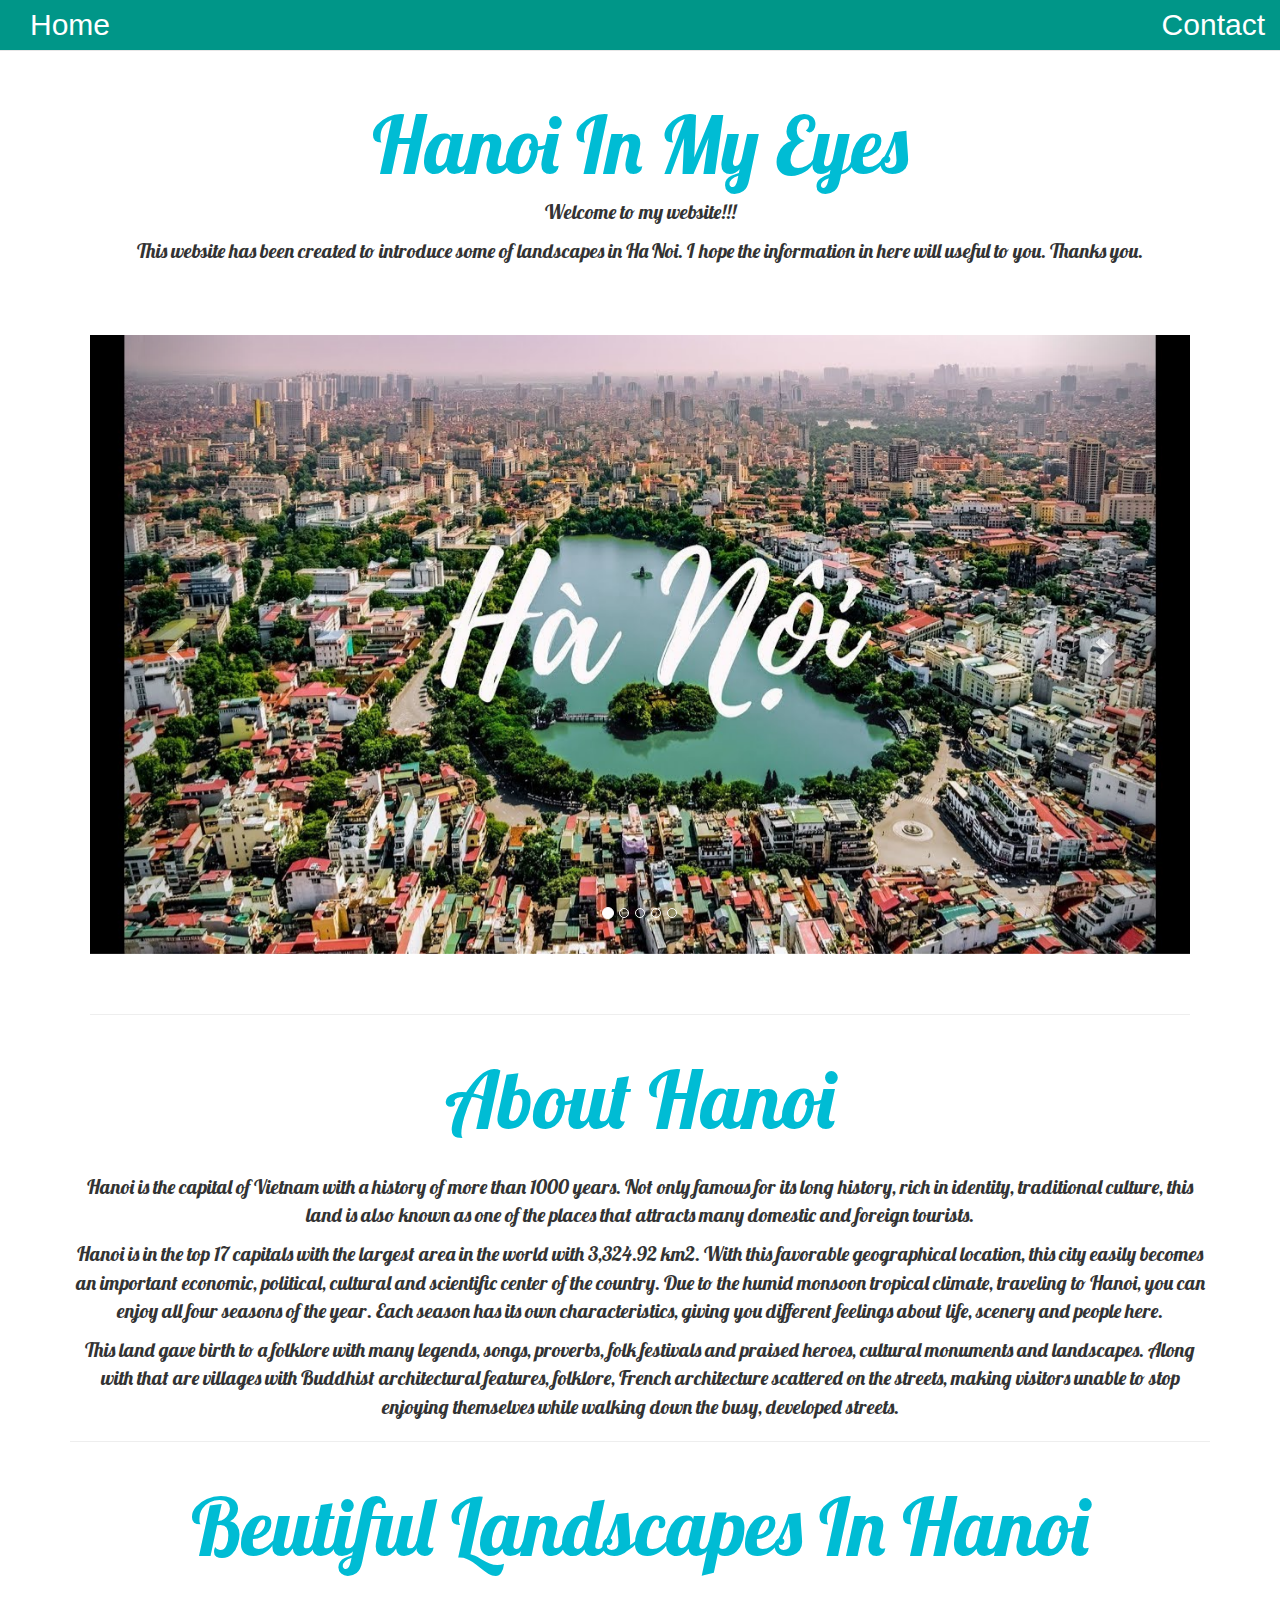
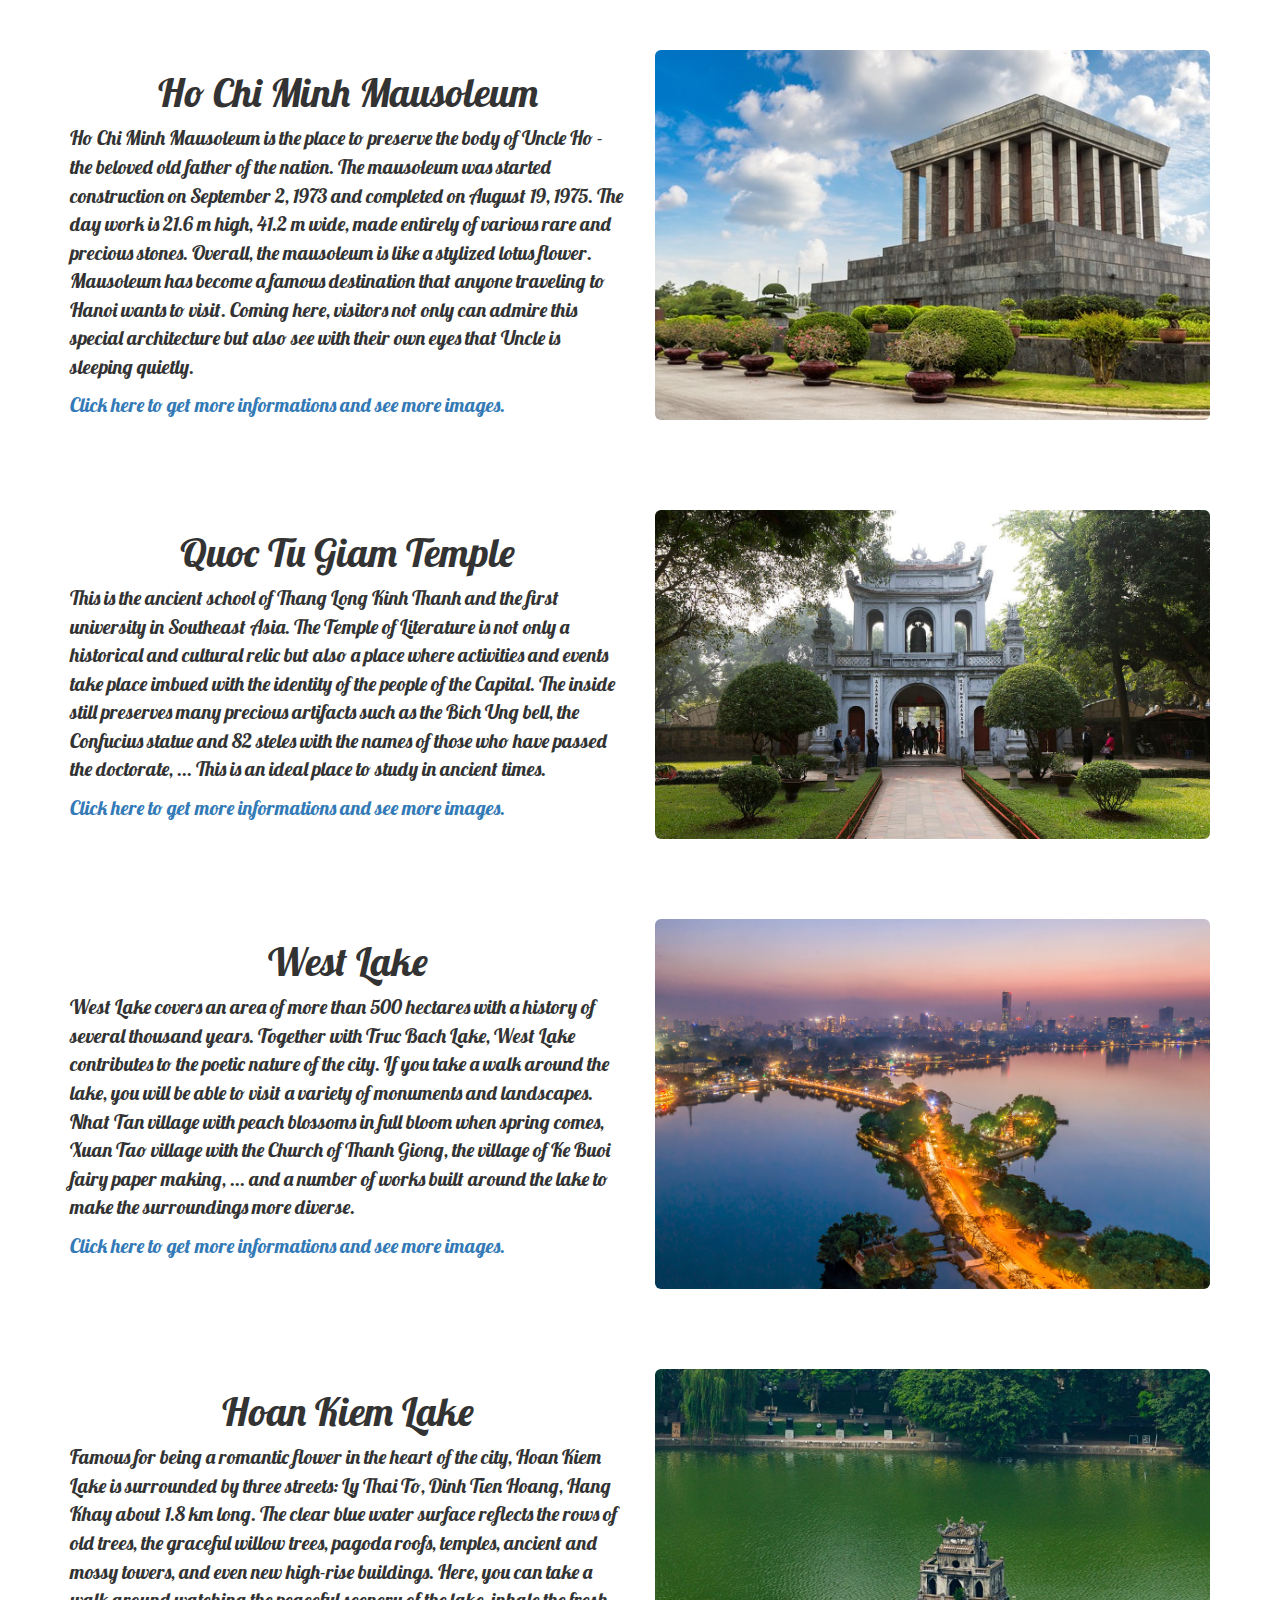
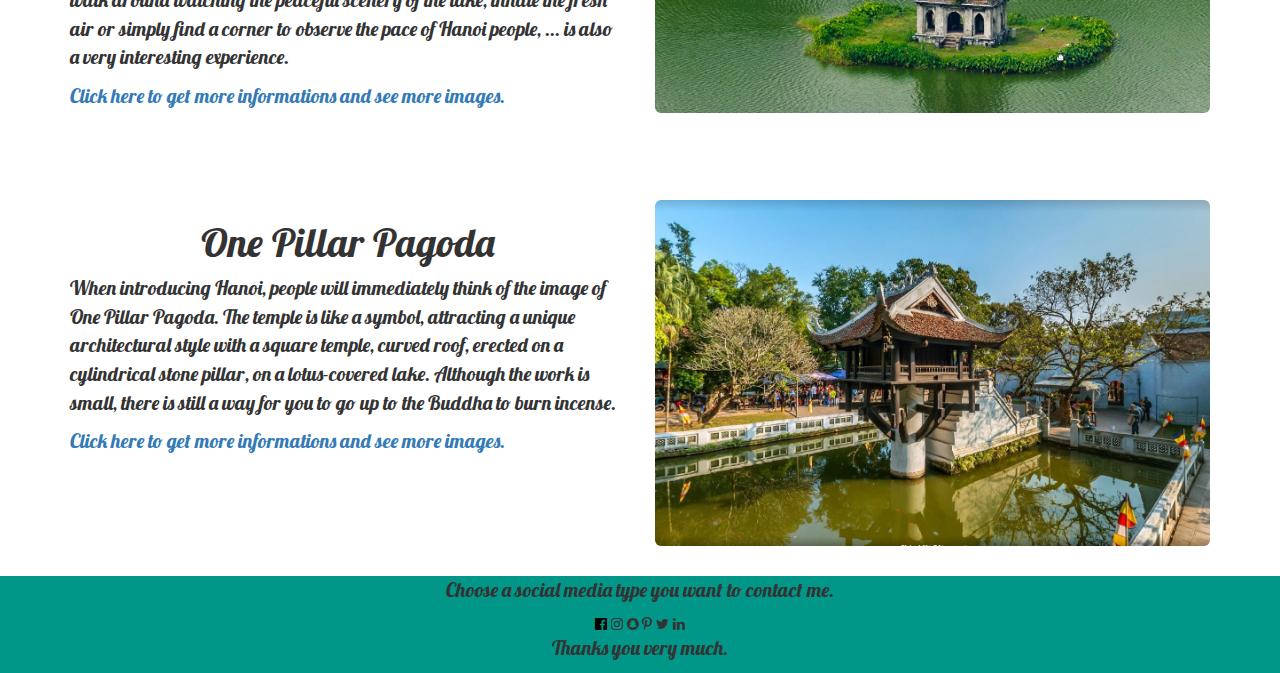
<file: index.html>
<!DOCTYPE html>
<html lang="en">
<head>
    <title>Informations and Images about Landscapes in Hanoi</title>
    <meta name="keywords" CONTENT="Informations and Images about Landscapes in Hanoi">
    <meta name="description" CONTENT="linhhoangle.github.io/ilovehanoi/index.html - Website for informations and images about beutiful Landscapes in Hanoi">
    <meta charset="utf8">
    <meta name="viewport" content="width=device-width;initial-scale=1">
    <meta name="google-site-verification" content="zXY6gKyh1_6oGBGsdD8-fihWlZLbrGtgtbyYhCEMDCA" />
    <link rel="stylesheet" href="index.css">
    <link href="https://fonts.googleapis.com/css2?family=Lobster&display=swap" rel="stylesheet">
    <link rel="stylesheet" href="https://maxcdn.bootstrapcdn.com/bootstrap/3.4.1/css/bootstrap.min.css">
    <script src="https://ajax.googleapis.com/ajax/libs/jquery/3.5.1/jquery.min.js"></script>
    <script src="https://maxcdn.bootstrapcdn.com/bootstrap/3.4.1/js/bootstrap.min.js"></script>
    <link rel="stylesheet" href="https://cdnjs.cloudflare.com/ajax/libs/font-awesome/4.7.0/css/font-awesome.min.css">
    <link href="https://fonts.googleapis.com/css2?family=Lobster&display=swap" rel="stylesheet">
    <!-- Global site tag (gtag.js) - Google Analytics -->
    <script async src="https://www.googletagmanager.com/gtag/js?id=G-BCE4D4WX7X"></script>
    <script>
      window.dataLayer = window.dataLayer || [];
      function gtag(){dataLayer.push(arguments);}
      gtag('js', new Date());

      gtag('config', 'G-BCE4D4WX7X');
    </script>
</head>

<style>
    
</style>

<body>
    <nav class="navbar navbar-default navbar-fixed-top"  id="menu">
        <div class="container-fluid">
            <div class="navbar-header">
                <button type="button" class="navbar-toggle" data-toggle="collapse" data-target="#myNavbar">
                    <span class="icon-bar"></span>
                    <span class="icon-bar"></span>
                    <span class="icon-bar"></span>
                </button>
            </div>
            <div class="collapse navbar-collapse" id="myNavbar">
                <ul class="nav navbar-nav">
                    <li><a href="#" tiltle="Home">Home</a></li>
                </ul>
                <ul class="nav navbar-nav navbar-right">
                    <li><a href="#contact" tilte="Contact">Contact</a></li>
                </ul>
            </div>
        </div>
    </nav>

    <header class="container text-center margin">
        <h1>Hanoi In My Eyes</h1>
        <p>Welcome to my website!!!</p>
        <p>This website has been created to introduce some of landscapes in Ha Noi. I hope the information in here will useful to you. Thanks you.</p>
    </header>

    <div id="myCarousel" class="carousel slide margin" data-ride="carousel" style="max-width:1100px;">
        <ol class="carousel-indicators">
            <li data-target="#myCarousel" data-slide-to="0" class="active"></li>
            <li data-target="#myCarousel" data-slide-to="1"></li>
            <li data-target="#myCarousel" data-slide-to="2"></li>
            <li data-target="#myCarousel" data-slide-to="3"></li>
            <li data-target="#myCarousel" data-slide-to="4"></li>
        </ol>

        <div class="carousel-inner">
            <div class="item active">
                <img src="anh1.jpg" alt="Hanoi city taken from above">
            </div>

            <div class="item">
                <img src="anh2.jpg" alt="Picture of Hoan Kiem Lake">
            </div>

            <div class="item">
                <img src="anh3.jpg" alt="Picture of Old Tower in Ha Noi">
            </div>

            <div class="item">
                <img src="anh4.jpg" alt="The church in Ha Noi">
            </div>

            <div class="item">
                <img src="anh5.jpg" alt="Ha Noi street at night">
            </div>
        </div>

        <a class="left carousel-control" href="#myCarousel" data-slide="prev">
            <span class="glyphicon glyphicon-chevron-left"></span>
            <span class="sr-only">Previous</span>
        </a>
        <a class="right carousel-control" href="#myCarousel" data-slide="next">
            <span class="glyphicon glyphicon-chevron-right"></span>
            <span class="sr-only">Next</span>
        </a>
    </div>
    <hr style="max-width:1100px;">
    <div class="container text-center">
        <h1>About Hanoi</h1>
        <br>
        <p>Hanoi is the capital of Vietnam with a history of more than 1000 years.  Not only famous for its long history, rich in identity, traditional culture, this land is also known as one of the places that attracts many domestic and foreign tourists.</p>
        <p>Hanoi is in the top 17 capitals with the largest area in the world with 3,324.92 km2.  With this favorable geographical location, this city easily becomes an important economic, political, cultural and scientific center of the country. Due to the humid monsoon tropical climate, traveling to Hanoi, you can enjoy all four seasons of the year.  Each season has its own characteristics, giving you different feelings about life, scenery and people here.</p>
        <p>This land gave birth to a folklore with many legends, songs, proverbs, folk festivals and praised heroes, cultural monuments and landscapes.  Along with that are villages with Buddhist architectural features, folklore, French architecture scattered on the streets, making visitors unable to stop enjoying themselves while walking down the busy, developed streets.</p>
        <hr>
    </div>

    <div class="container">
        <h1 class="text-center">Beutiful Landscapes In Hanoi</h1>
        <div class="row margin" id="langbac">
            <div class="col-md-6">
                <h2 class="text-center">Ho Chi Minh Mausoleum</h2>
                <p>Ho Chi Minh Mausoleum is the place to preserve the body of Uncle Ho - the beloved old father of the nation.  The mausoleum was started construction on September 2, 1973 and completed on August 19, 1975.  The day work is 21.6 m high, 41.2 m wide, made entirely of various rare and precious stones.  Overall, the mausoleum is like a stylized lotus flower.  Mausoleum has become a famous destination that anyone traveling to Hanoi wants to visit.  Coming here, visitors not only can admire this special architecture but also see with their own eyes that Uncle is sleeping quietly.</p>
                <p><a href="langbac1.html" tilte="Images and Information for Ho Chi Minh Mausoleum">Click here to get more informations and see more images.</a></p>
            </div>
            <div class="col-md-6">
                <img src="langbacho.jpg" alt="Picture of Ho Chi Minh Mausoleum" class="img-rounded img-responsive">
            </div>
        </div>

        <div class="row margin" id="vanmieu">
            <div class="col-md-6">
                <h2 class="text-center">Quoc Tu Giam Temple</h2>
                <p>This is the ancient school of Thang Long Kinh Thanh and the first university in Southeast Asia.  The Temple of Literature is not only a historical and cultural relic but also a place where activities and events take place imbued with the identity of the people of the Capital.  The inside still preserves many precious artifacts such as the Bich Ung bell, the Confucius statue and 82 steles with the names of those who have passed the doctorate, ...  This is an ideal place to study in ancient times.</p>
                <p><a href="quoctugiam1.html" title="Images and Informations for Quoc Tu Giam Temple">Click here to get more informations and see more images.</a></p>
            </div>
            <div class="col-md-6">
                <img src="vanmieu.jpg" alt="The way inside Quoc Tu Giam Temple" class="img-rounded img-responsive">
            </div>
        </div>

        <div class="row margin" id="hotay">
            <div class="col-md-6">
                <h2 class="text-center">West Lake</h2>
                <p>West Lake covers an area of ​​more than 500 hectares with a history of several thousand years.  Together with Truc Bach Lake, West Lake contributes to the poetic nature of the city.  If you take a walk around the lake, you will be able to visit a variety of monuments and landscapes.  Nhat Tan village with peach blossoms in full bloom when spring comes, Xuan Tao village with the Church of Thanh Giong, the village of Ke Buoi fairy paper making, ... and a number of works built around the lake to make the surroundings more diverse.</p>
                <p><a href="hotay1.html" title="Images and Informations for West Lake">Click here to get more informations and see more images.</a></p>
            </div>
            <div class="col-md-6">
                <img src="hotaynight.jpg" alt="The beautiful of West Lake at night" class="img-rounded img-responsive">
            </div>
        </div>    

        <div class="row margin" id="hoankiem">
            <div class="col-md-6">
                <h2 class="text-center">Hoan Kiem Lake</h2>
                <p>Famous for being a romantic flower in the heart of the city, Hoan Kiem Lake is surrounded by three streets: Ly Thai To, Dinh Tien Hoang, Hang Khay about 1.8 km long.  The clear blue water surface reflects the rows of old trees, the graceful willow trees, pagoda roofs, temples, ancient and mossy towers, and even new high-rise buildings.  Here, you can take a walk around watching the peaceful scenery of the lake, inhale the fresh air or simply find a corner to observe the pace of Hanoi people, ... is also a very interesting experience.</p>
                <p><a href="hoankiem1.html" tilte="Images and Informations for Hoan Kiem Lake">Click here to get more informations and see more images.</a></p>
            </div>
            <div class="col-md-6">
                <img src="hoankiem.jpg" alt="Picture of Hoan Kiem Lake taken from above" class="img-rounded img-responsive">
            </div>
        </div>

        <div class="row margin" id="motcot">
            <div class="col-md-6">
                <h2 class="text-center">One Pillar Pagoda</h2>
                <p>When introducing Hanoi, people will immediately think of the image of One Pillar Pagoda.  The temple is like a symbol, attracting a unique architectural style with a square temple, curved roof, erected on a cylindrical stone pillar, on a lotus-covered lake.  Although the work is small, there is still a way for you to go up to the Buddha to burn incense.</p>
                <p><a href="motcot1.html" tilte="Informations and Images of One Pillar Pagoda">Click here to get more informations and see more images.</a></p>
            </div>
            <div class="col-md-6">
                <img src="motcot3.jpg" alt="One Pillar Pagoda in sunny day" class="img-rounded img-responsive">
            </div>
        </div>
    </div>

    <footer class="container-fluid text-center" id="contact" style="background-color:#009688;">
        <p>Choose a social media type you want to contact me.</p>
        <a href="https://www.facebook.com/hoanglinh.le.12720100" target="_blank" style="color:black"><i class="fa fa-facebook-official"></i></a>
        <i class="fa fa-instagram w3-hover-opacity"></i>
        <i class="fa fa-snapchat w3-hover-opacity"></i>
        <i class="fa fa-pinterest-p w3-hover-opacity"></i>
        <i class="fa fa-twitter w3-hover-opacity"></i>
        <i class="fa fa-linkedin w3-hover-opacity"></i>
        <p>Thanks you very much.</p>
    </footer>
    
    <script>!function(s,u,b,i,z){var o,t,r,y;s[i]||(s._sbzaccid=z,s[i]=function(){s[i].q.push(arguments)},s[i].q=[],s[i]("setAccount",z),r=["widget.subiz.net","storage.googleapis"+(t=".com"),"app.sbz.workers.dev",i+"a"+(o=function(k,t){var n=t<=6?5:o(k,t-1)+o(k,t-3);return k!==t?n:n.toString(32)})(20,20)+t,i+"b"+o(30,30)+t,i+"c"+o(40,40)+t],(y=function(k){var t,n;s._subiz_init_2094850928430||r[k]&&(t=u.createElement(b),n=u.getElementsByTagName(b)[0],t.async=1,t.src="https://"+r[k]+"/sbz/app.js?accid="+z,n.parentNode.insertBefore(t,n),setTimeout(y,2e3,k+1))})(0))}(window,document,"script","subiz","acqzdwpzftnetlnutcvv")</script>

</body>
</html>
</file>
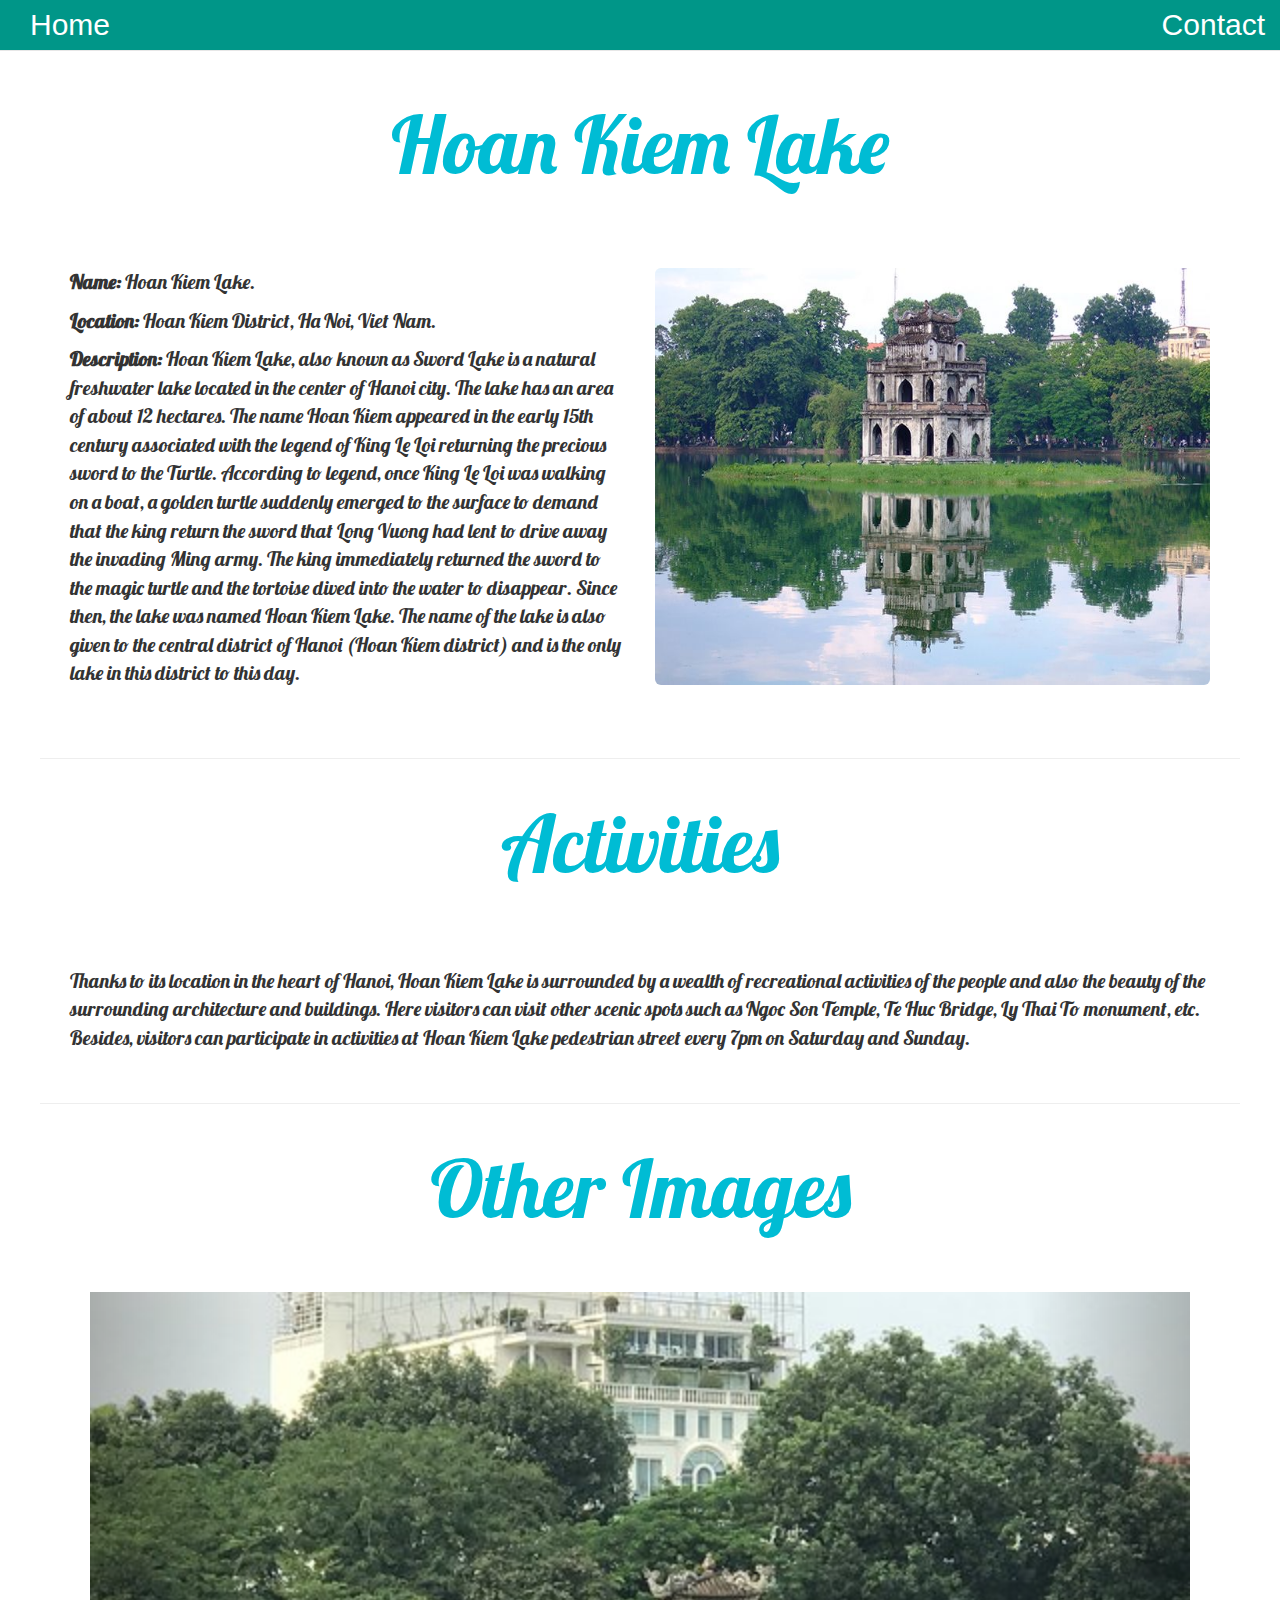
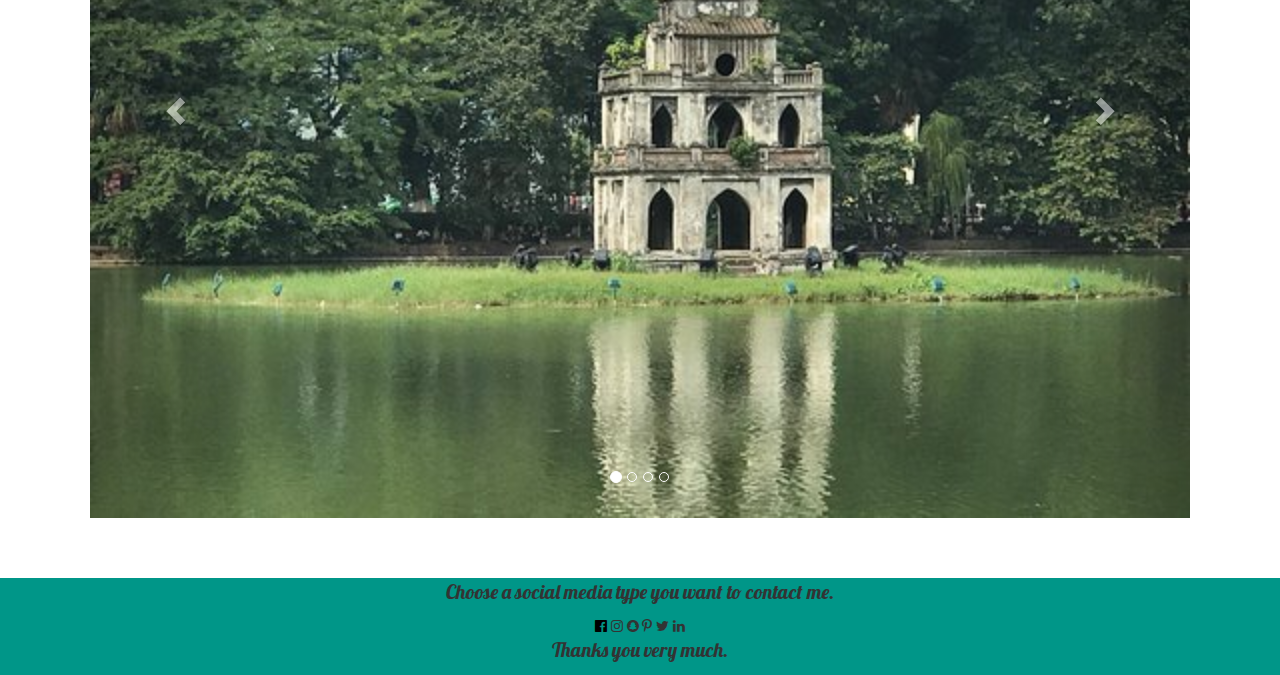
<file: hoankiem1.html>
<!DOCTYPE html>
<html lang="en">
<head>
    <title>Informations about history, activities and more images of Hoan Kiem Lake</title>
    <meta name="keywords" CONTENT="Informations, Images and Activities of Hoan Kiem Lake in Ha Noi">
    <meta name="description" CONTENT="This page has more detail informations about Hoan Kiem Lake, the activities that tourist can enjoy when come to this place and more images about it">
    <meta charset="utf8">
    <meta name="viewport" content="width=device-width;initial-scale=1">
    <link rel="stylesheet" href="index.css">
    <link href="https://fonts.googleapis.com/css2?family=Lobster&display=swap" rel="stylesheet">
    <link rel="stylesheet" href="https://maxcdn.bootstrapcdn.com/bootstrap/3.4.1/css/bootstrap.min.css">
    <script src="https://ajax.googleapis.com/ajax/libs/jquery/3.5.1/jquery.min.js"></script>
    <script src="https://maxcdn.bootstrapcdn.com/bootstrap/3.4.1/js/bootstrap.min.js"></script>
    <link rel="stylesheet" href="https://cdnjs.cloudflare.com/ajax/libs/font-awesome/4.7.0/css/font-awesome.min.css">
    <link href="https://fonts.googleapis.com/css2?family=Lobster&display=swap" rel="stylesheet">
    <!-- Global site tag (gtag.js) - Google Analytics -->
    <script async src="https://www.googletagmanager.com/gtag/js?id=G-BCE4D4WX7X"></script>
    <script>
      window.dataLayer = window.dataLayer || [];
      function gtag(){dataLayer.push(arguments);}
      gtag('js', new Date());

      gtag('config', 'G-BCE4D4WX7X');
    </script>
</head>

<style>
</style>
<body>
    <nav class="navbar navbar-default navbar-fixed-top"  id="menu">
        <div class="container-fluid">
            <div class="navbar-header">
                <button type="button" class="navbar-toggle" data-toggle="collapse" data-target="#myNavbar">
                    <span class="icon-bar"></span>
                    <span class="icon-bar"></span>
                    <span class="icon-bar"></span>
                </button>
            </div>
            <div class="collapse navbar-collapse" id="myNavbar">
                <ul class="nav navbar-nav">
                    <li><a href="index.html" tilte="Back to Home page">Home</a></li>
                </ul>
                <ul class="nav navbar-nav navbar-right">
                    <li><a href="#contact" tilte="Go to contact">Contact</a></li>
                </ul>
            </div>
        </div>
    </nav>

    <div class="container margin">
        <div class="text-center">
            <h1>Hoan Kiem Lake</h1>
        </div>
        <div class="row margin">
            <div class="col-sm-6">
                <p><strong>Name:</strong> Hoan Kiem Lake.</p>
                <p><strong>Location:</strong> Hoan Kiem District, Ha Noi, Viet Nam.</p>
                <p><strong>Description:</strong> Hoan Kiem Lake, also known as Sword Lake is a natural freshwater lake located in the center of Hanoi city. The lake has an area of ​​about 12 hectares. The name Hoan Kiem appeared in the early 15th century associated with the legend of King Le Loi returning the precious sword to the Turtle.  According to legend, once King Le Loi was walking on a boat, a golden turtle suddenly emerged to the surface to demand that the king return the sword that Long Vuong had lent to drive away the invading Ming army. The king immediately returned the sword to the magic turtle and the tortoise dived into the water to disappear. Since then, the lake was named Hoan Kiem Lake. The name of the lake is also given to the central district of Hanoi (Hoan Kiem district) and is the only lake in this district to this day.</p>
            </div>
            <div class="col-sm-6">
                <img src="hoankiem1.jpg" alt="Turtle Tower and Hoan Kiem Lake" class="img-responsive img-rounded">
            </div>
        </div>
    </div>
    <hr class="container">
    <div class="container">
        <div>
            <h1 class="text-center">Activities</h1>
            <div class="margin">
                <p>Thanks to its location in the heart of Hanoi, Hoan Kiem Lake is surrounded by a wealth of recreational activities of the people and also the beauty of the surrounding architecture and buildings. Here visitors can visit other scenic spots such as Ngoc Son Temple, Te Huc Bridge, Ly Thai To monument, etc. Besides, visitors can participate in activities at Hoan Kiem Lake pedestrian street every 7pm on Saturday and Sunday.</p>
            </div>
        </div>
    </div>
    <hr class="container">
    <div class="container">
        <div>
            <h1 class="text-center">Other Images</h1>
        </div>
        <div id="myCarousel" class="carousel slide margin" data-ride="carousel" style="max-width:1100px;">
            <ol class="carousel-indicators">
                <li data-target="#myCarousel" data-slide-to="0" class="active"></li>
                <li data-target="#myCarousel" data-slide-to="1"></li>
                <li data-target="#myCarousel" data-slide-to="2"></li>
                <li data-target="#myCarousel" data-slide-to="3"></li>
            </ol>
    
            <div class="carousel-inner">
                <div class="item active">
                    <img src="hoankiem2.jpg" alt="Hoan Kiem Lake in Fall">
                </div>
    
                <div class="item">
                    <img src="hoankiem3.jpg" alt="The Huc Bridge">
                </div>
    
                <div class="item">
                    <img src="hoankiem4.jpg" alt="Hoan Kiem Lake in Spring">
                </div>
    
                <div class="item">
                    <img src="hoankiem5.jpg" alt="The beauty of Hoan Kiem Lake">
                </div>
            </div>
    
            <a class="left carousel-control" href="#myCarousel" data-slide="prev">
                <span class="glyphicon glyphicon-chevron-left"></span>
                <span class="sr-only">Previous</span>
            </a>
            <a class="right carousel-control" href="#myCarousel" data-slide="next">
                <span class="glyphicon glyphicon-chevron-right"></span>
                <span class="sr-only">Next</span>
            </a>
        </div>
    </div>
    <footer class="container-fluid text-center" id="contact" style="background-color:#009688;">
        <p>Choose a social media type you want to contact me.</p>
        <a href="https://www.facebook.com/hoanglinh.le.12720100" target="_blank" style="color:black"><i class="fa fa-facebook-official"></i></a>
        <i class="fa fa-instagram w3-hover-opacity"></i>
        <i class="fa fa-snapchat w3-hover-opacity"></i>
        <i class="fa fa-pinterest-p w3-hover-opacity"></i>
        <i class="fa fa-twitter w3-hover-opacity"></i>
        <i class="fa fa-linkedin w3-hover-opacity"></i>
        <p>Thanks you very much.</p>
    </footer>
</body>
</file>
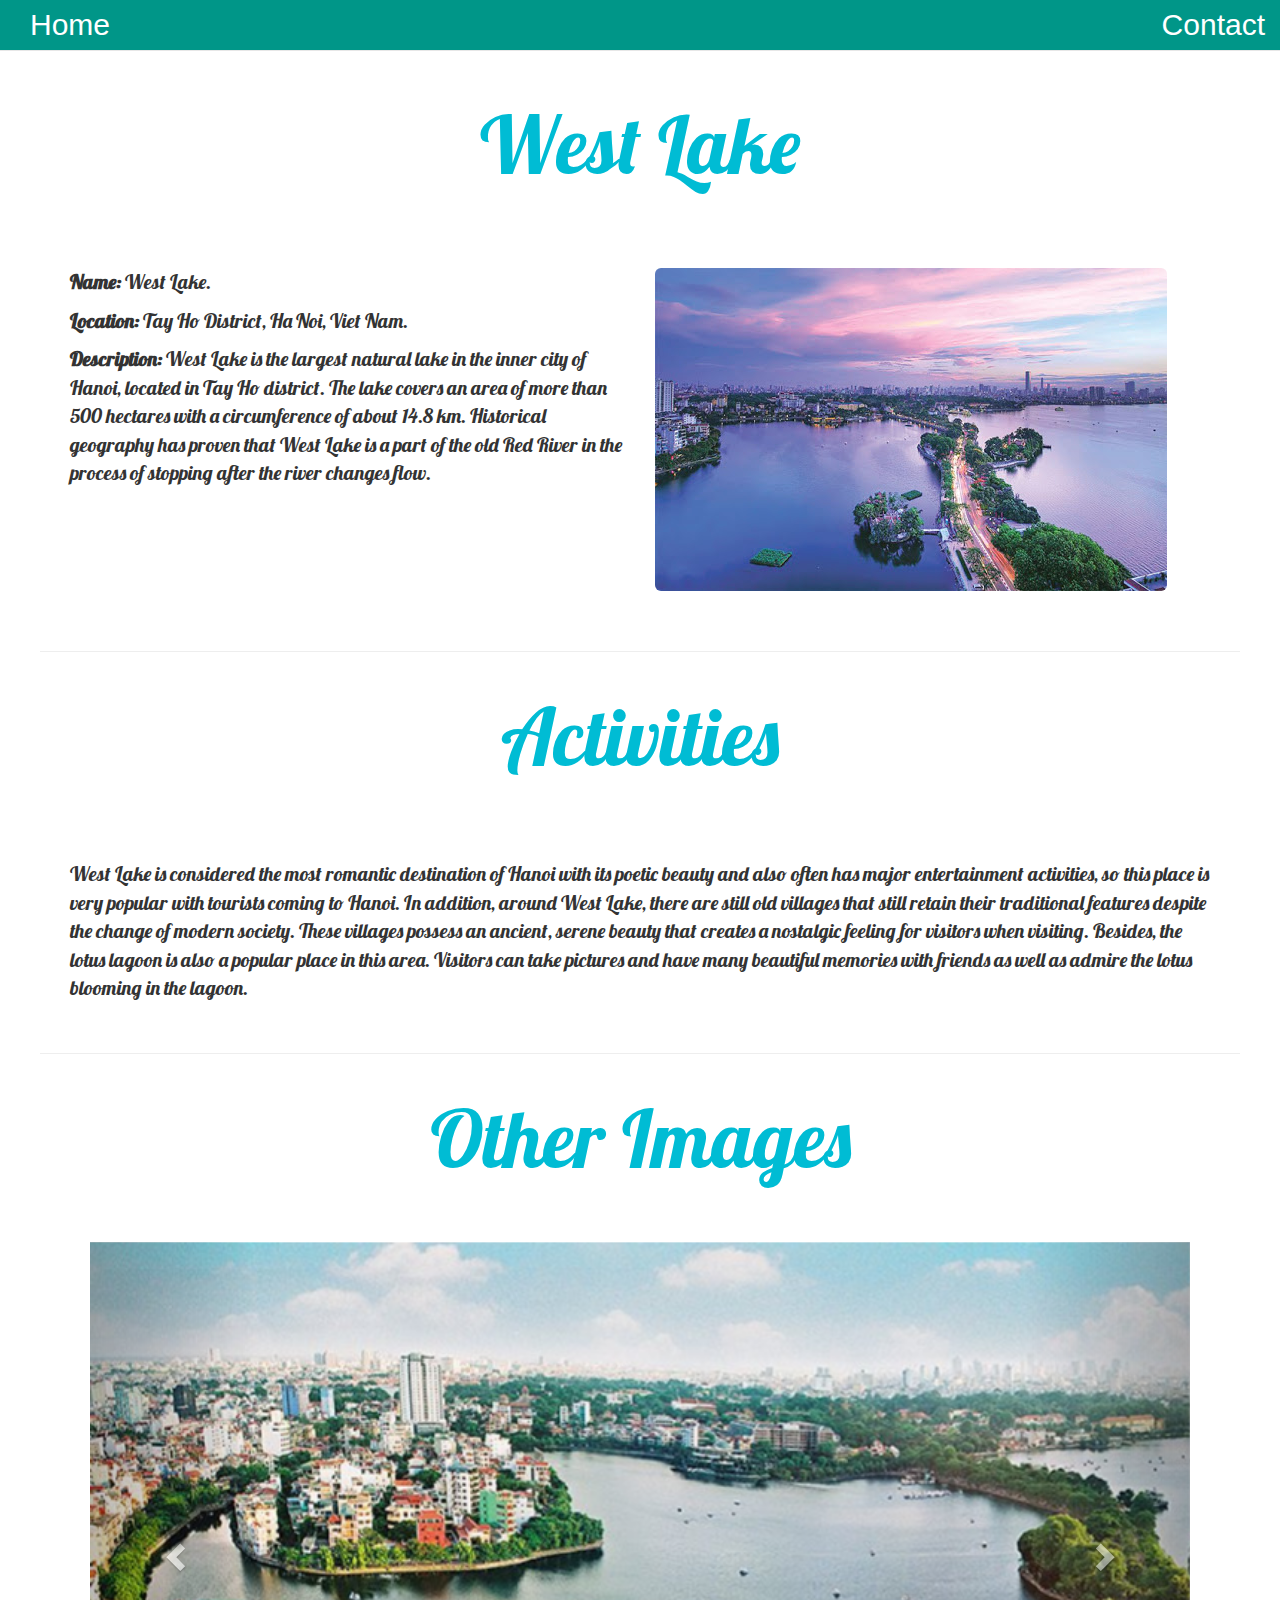
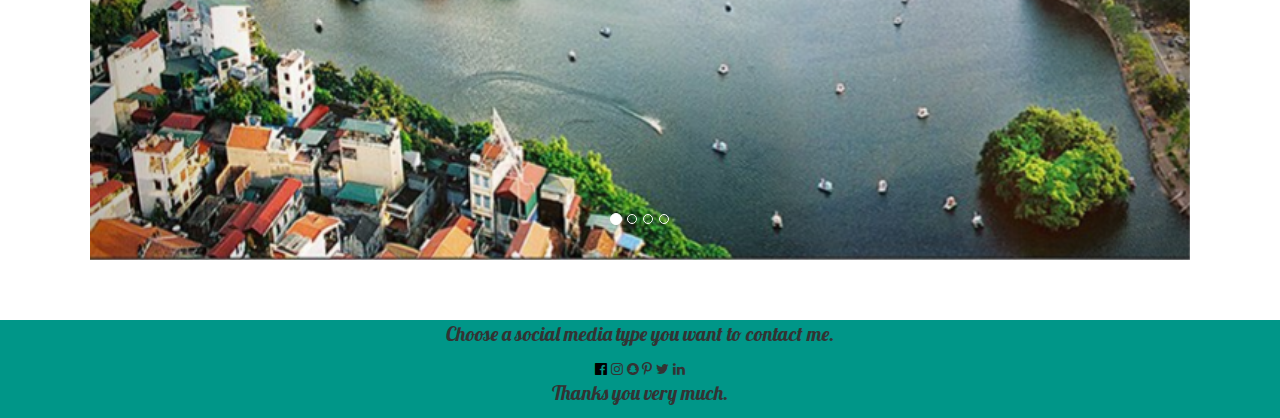
<file: hotay1.html>
<!DOCTYPE html>
<html lang="en">
<head>
    <title>Informations about history, activities and more images of West Lake</title>
    <meta name="keywords" CONTENT="Informations, Images and Activities of West Lake in Ha Noi">
    <meta name="description" CONTENT="This page has more detail informations about West Lake, the activities that tourist can enjoy when come to this place and more images about it">
    <meta charset="utf8">
    <meta name="viewport" content="width=device-width;initial-scale=1">
    <link rel="stylesheet" href="index.css">
    <link href="https://fonts.googleapis.com/css2?family=Lobster&display=swap" rel="stylesheet">
    <link rel="stylesheet" href="https://maxcdn.bootstrapcdn.com/bootstrap/3.4.1/css/bootstrap.min.css">
    <script src="https://ajax.googleapis.com/ajax/libs/jquery/3.5.1/jquery.min.js"></script>
    <script src="https://maxcdn.bootstrapcdn.com/bootstrap/3.4.1/js/bootstrap.min.js"></script>
    <link rel="stylesheet" href="https://cdnjs.cloudflare.com/ajax/libs/font-awesome/4.7.0/css/font-awesome.min.css">
    <link href="https://fonts.googleapis.com/css2?family=Lobster&display=swap" rel="stylesheet">
    <!-- Global site tag (gtag.js) - Google Analytics -->
    <script async src="https://www.googletagmanager.com/gtag/js?id=G-BCE4D4WX7X"></script>
    <script>
      window.dataLayer = window.dataLayer || [];
      function gtag(){dataLayer.push(arguments);}
      gtag('js', new Date());

      gtag('config', 'G-BCE4D4WX7X');
    </script>
</head>

<style>
</style>
<body>
    <nav class="navbar navbar-default navbar-fixed-top"  id="menu">
        <div class="container-fluid">
            <div class="navbar-header">
                <button type="button" class="navbar-toggle" data-toggle="collapse" data-target="#myNavbar">
                    <span class="icon-bar"></span>
                    <span class="icon-bar"></span>
                    <span class="icon-bar"></span>
                </button>
            </div>
            <div class="collapse navbar-collapse" id="myNavbar">
                <ul class="nav navbar-nav">
                    <li><a href="index.html" tilte="Back to Home page">Home</a></li>
                </ul>
                <ul class="nav navbar-nav navbar-right">
                    <li><a href="#contact" tilte="Go to contact">Contact</a></li>
                </ul>
            </div>
        </div>
    </nav>

    <div class="container margin">
        <div class="text-center">
            <h1>West Lake</h1>
        </div>
        <div class="row margin">
            <div class="col-sm-6">
                <p><strong>Name:</strong> West Lake.</p>
                <p><strong>Location:</strong> Tay Ho District, Ha Noi, Viet Nam.</p>
                <p><strong>Description:</strong> West Lake is the largest natural lake in the inner city of Hanoi, located in Tay Ho district.  The lake covers an area of ​​more than 500 hectares with a circumference of about 14.8 km.  Historical geography has proven that West Lake is a part of the old Red River in the process of stopping after the river changes flow.</p>
            </div>
            <div class="col-sm-6">
                <img src="hotay1.jpg" alt="Picture of West Lake taken from above" class="img-responsive img-rounded">
            </div>
        </div>
    </div>
    <hr class="container">
    <div class="container">
        <div>
            <h1 class="text-center">Activities</h1>
            <div class="margin">
                <p>West Lake is considered the most romantic destination of Hanoi with its poetic beauty and also often has major entertainment activities, so this place is very popular with tourists coming to Hanoi.  In addition, around West Lake, there are still old villages that still retain their traditional features despite the change of modern society.  These villages possess an ancient, serene beauty that creates a nostalgic feeling for visitors when visiting.  Besides, the lotus lagoon is also a popular place in this area.  Visitors can take pictures and have many beautiful memories with friends as well as admire the lotus blooming in the lagoon.</p>
            </div>
        </div>
    </div>
    <hr class="container">
    <div class="container">
        <div>
            <h1 class="text-center">Other Images</h1>
        </div>
        <div id="myCarousel" class="carousel slide margin" data-ride="carousel" style="max-width:1100px;">
            <ol class="carousel-indicators">
                <li data-target="#myCarousel" data-slide-to="0" class="active"></li>
                <li data-target="#myCarousel" data-slide-to="1"></li>
                <li data-target="#myCarousel" data-slide-to="2"></li>
                <li data-target="#myCarousel" data-slide-to="3"></li>
            </ol>
    
            <div class="carousel-inner">
                <div class="item active">
                    <img src="hotay3.jpg" alt="West Lake - The mirror of Ha Noi">
                </div>
    
                <div class="item">
                    <img src="hotay4.jpg" alt="Temple by the lake">
                </div>
    
                <div class="item">
                    <img src="hotay5.jpg" alt="Photo of people relaxing by the lake in sunset afternoon">
                </div>
    
                <div class="item">
                    <img src="hotay2.jpg" alt="Lotus near West Lake">
                </div>
            </div>
    
            <a class="left carousel-control" href="#myCarousel" data-slide="prev">
                <span class="glyphicon glyphicon-chevron-left"></span>
                <span class="sr-only">Previous</span>
            </a>
            <a class="right carousel-control" href="#myCarousel" data-slide="next">
                <span class="glyphicon glyphicon-chevron-right"></span>
                <span class="sr-only">Next</span>
            </a>
        </div>
    </div>
    <footer class="container-fluid text-center" id="contact" style="background-color:#009688;">
        <p>Choose a social media type you want to contact me.</p>
        <a href="https://www.facebook.com/hoanglinh.le.12720100" target="_blank" style="color:black"><i class="fa fa-facebook-official"></i></a>
        <i class="fa fa-instagram w3-hover-opacity"></i>
        <i class="fa fa-snapchat w3-hover-opacity"></i>
        <i class="fa fa-pinterest-p w3-hover-opacity"></i>
        <i class="fa fa-twitter w3-hover-opacity"></i>
        <i class="fa fa-linkedin w3-hover-opacity"></i>
        <p>Thanks you very much.</p>
    </footer>
</body>
</file>
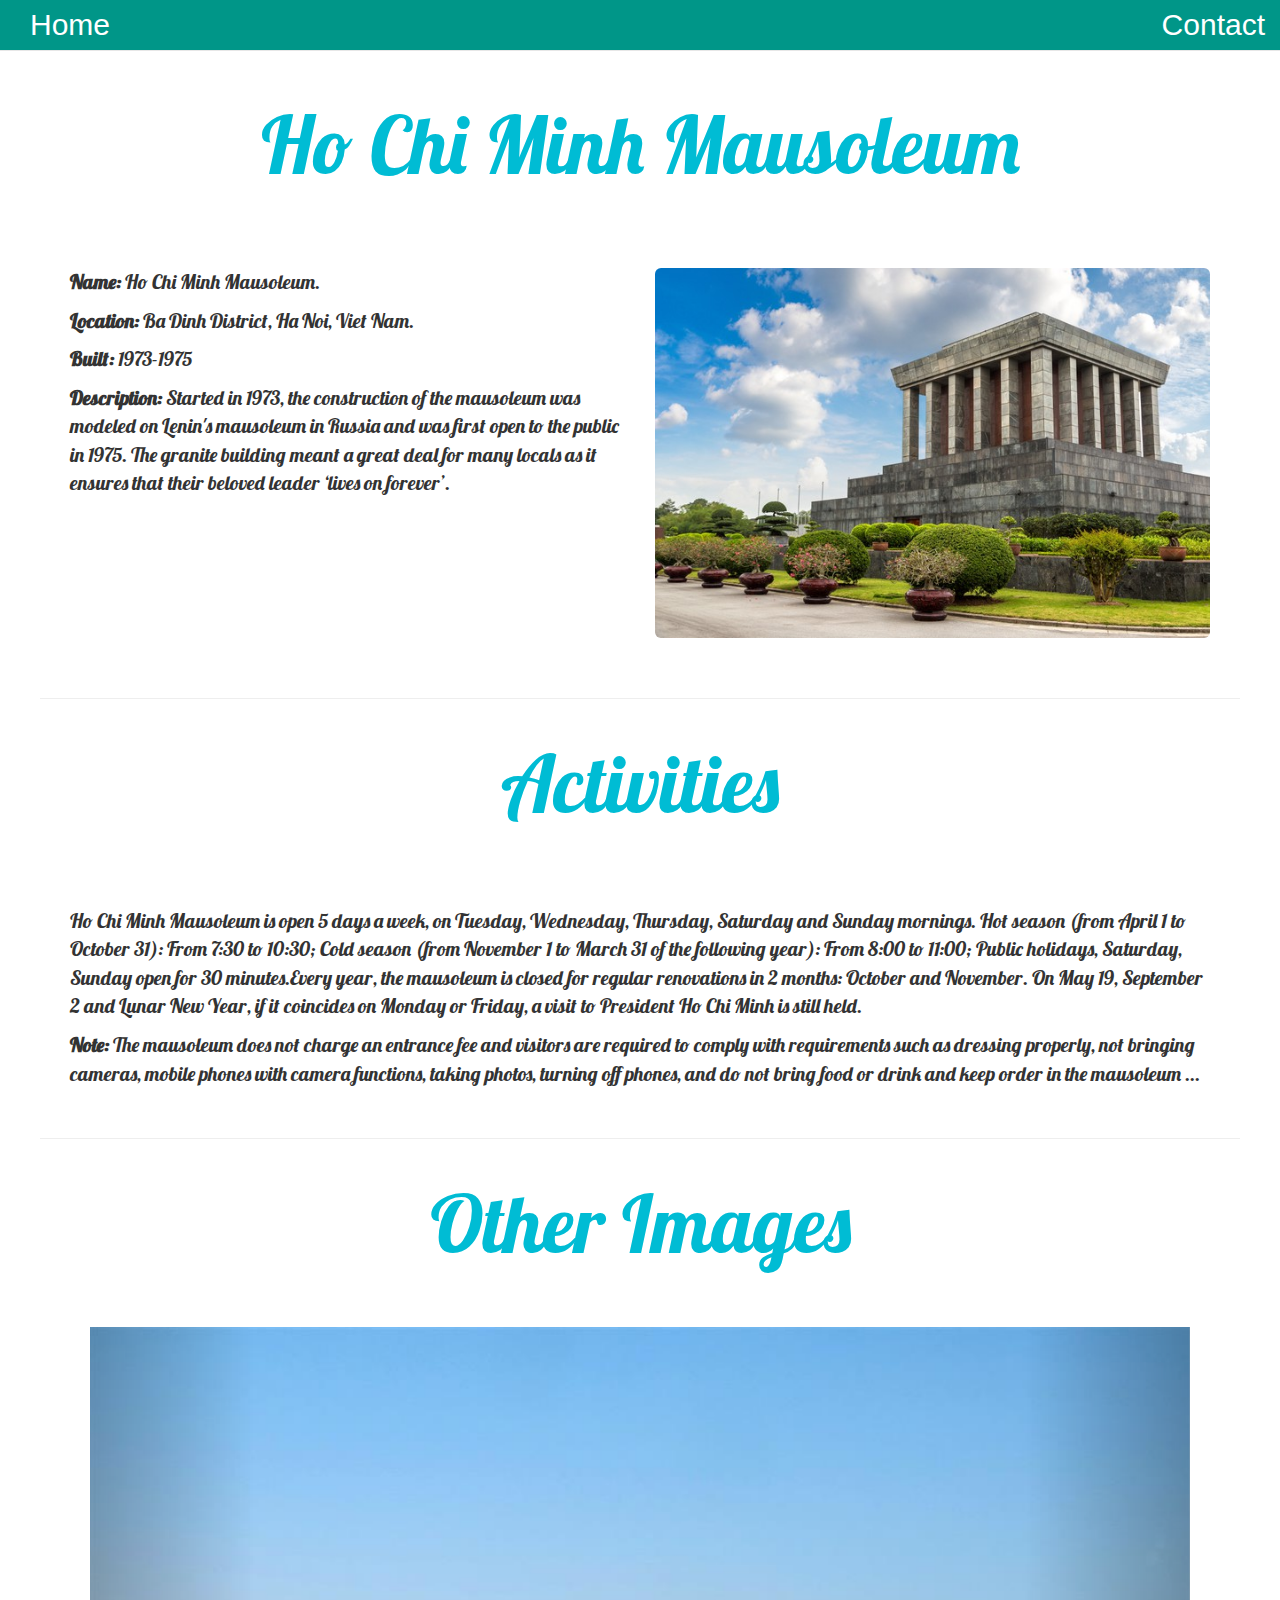
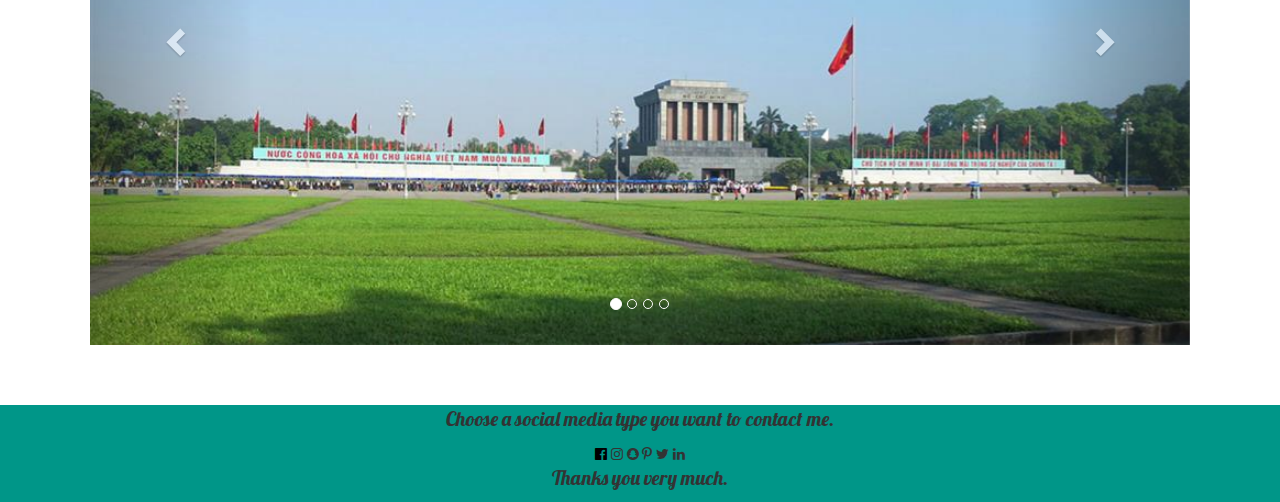
<file: langbac1.html>
<!DOCTYPE html>
<html lang="en">
<head>
    <title>Informations about history, activities and more images of Ho Chi Minh Mausoleum</title>
    <meta name="keywords" CONTENT="Informations, Images and Activities of Ho Chi Minh Mausoleum in Ha Noi">
    <meta name="description" CONTENT="This page has more detail informations about Ho Chi Minh Mausoleum, the activities that tourist can enjoy when come to this place and more images about it">
    <meta charset="utf8">
    <meta name="viewport" content="width=device-width;initial-scale=1">
    <link rel="stylesheet" href="index.css">
    <link href="https://fonts.googleapis.com/css2?family=Lobster&display=swap" rel="stylesheet">
    <link rel="stylesheet" href="https://maxcdn.bootstrapcdn.com/bootstrap/3.4.1/css/bootstrap.min.css">
    <script src="https://ajax.googleapis.com/ajax/libs/jquery/3.5.1/jquery.min.js"></script>
    <script src="https://maxcdn.bootstrapcdn.com/bootstrap/3.4.1/js/bootstrap.min.js"></script>
    <link rel="stylesheet" href="https://cdnjs.cloudflare.com/ajax/libs/font-awesome/4.7.0/css/font-awesome.min.css">
    <link href="https://fonts.googleapis.com/css2?family=Lobster&display=swap" rel="stylesheet">
    <!-- Global site tag (gtag.js) - Google Analytics -->
    <script async src="https://www.googletagmanager.com/gtag/js?id=G-BCE4D4WX7X"></script>
    <script>
      window.dataLayer = window.dataLayer || [];
      function gtag(){dataLayer.push(arguments);}
      gtag('js', new Date());

      gtag('config', 'G-BCE4D4WX7X');
    </script>
</head>

<style>
</style>
<body>
    <nav class="navbar navbar-default navbar-fixed-top"  id="menu">
        <div class="container-fluid">
            <div class="navbar-header">
                <button type="button" class="navbar-toggle" data-toggle="collapse" data-target="#myNavbar">
                    <span class="icon-bar"></span>
                    <span class="icon-bar"></span>
                    <span class="icon-bar"></span>
                </button>
            </div>
            <div class="collapse navbar-collapse" id="myNavbar">
                <ul class="nav navbar-nav">
                    <li><a href="index.html" tilte="Back to Home page">Home</a></li>
                </ul>
                <ul class="nav navbar-nav navbar-right">
                    <li><a href="#contact" tilte="Go to contact">Contact</a></li>
                </ul>
            </div>
        </div>
    </nav>

    <div class="container margin">
        <div class="text-center">
            <h1>Ho Chi Minh Mausoleum</h1>
        </div>
        <div class="row margin">
            <div class="col-sm-6">
                <p><strong>Name:</strong> Ho Chi Minh Mausoleum.</p>
                <p><strong>Location:</strong> Ba Dinh District, Ha Noi, Viet Nam.</p>
                <p><strong>Built:</strong> 1973-1975</p>
                <p><strong>Description:</strong> Started in 1973, the construction of the mausoleum was modeled on Lenin's mausoleum in Russia and was first open to the public in 1975. The granite building meant a great deal for many locals as it ensures that their beloved leader ‘lives on forever’.</p>
            </div>
            <div class="col-sm-6">
                <img src="langbacho.jpg" alt="Picture of Ho Chi Minh Mausoleum" class="img-responsive img-rounded">
            </div>
        </div>
    </div>
    <hr class="container">
    <div class="container">
        <div>
            <h1 class="text-center">Activities</h1>
            <div class="margin">
                <p>Ho Chi Minh Mausoleum is open 5 days a week, on Tuesday, Wednesday, Thursday, Saturday and Sunday mornings. Hot season (from April 1 to October 31): From 7:30 to 10:30; Cold season (from November 1 to March 31 of the following year): From 8:00 to 11:00; Public holidays, Saturday, Sunday open for 30 minutes.Every year, the mausoleum is closed for regular renovations in 2 months: October and November. On May 19, September 2 and Lunar New Year, if it coincides on Monday or Friday, a visit to President Ho Chi Minh is still held.</p>
                <p><strong>Note:</strong> The mausoleum does not charge an entrance fee and visitors are required to comply with requirements such as dressing properly, not bringing cameras, mobile phones with camera functions, taking photos, turning off phones, and do not bring food or drink and keep order in the mausoleum ...</p>
            </div>
        </div>
    </div>
    <hr class="container">
    <div class="container">
        <div>
            <h1 class="text-center">Other Images</h1>
        </div>
        <div id="myCarousel" class="carousel slide margin" data-ride="carousel" style="max-width:1100px;">
            <ol class="carousel-indicators">
                <li data-target="#myCarousel" data-slide-to="0" class="active"></li>
                <li data-target="#myCarousel" data-slide-to="1"></li>
                <li data-target="#myCarousel" data-slide-to="2"></li>
                <li data-target="#myCarousel" data-slide-to="3"></li>
            </ol>
    
            <div class="carousel-inner">
                <div class="item active">
                    <img src="langbac1.jpg" alt="Picture of Ba Dinh Square">
                </div>
    
                <div class="item">
                    <img src="langbac2.jpg" alt="Parade in front of the Mausoleum">
                </div>
    
                <div class="item">
                    <img src="langbac3.jpg" alt="The soldiers guarded solemnly in front of the Mausoleum">
                </div>
    
                <div class="item">
                    <img src="langbac4.jpg" alt="People around the Mausoleum">
                </div>
            </div>
    
            <a class="left carousel-control" href="#myCarousel" data-slide="prev">
                <span class="glyphicon glyphicon-chevron-left"></span>
                <span class="sr-only">Previous</span>
            </a>
            <a class="right carousel-control" href="#myCarousel" data-slide="next">
                <span class="glyphicon glyphicon-chevron-right"></span>
                <span class="sr-only">Next</span>
            </a>
        </div>
    </div>
    <footer class="container-fluid text-center" id="contact" style="background-color:#009688;">
        <p>Choose a social media type you want to contact me.</p>
        <a href="https://www.facebook.com/hoanglinh.le.12720100" target="_blank" style="color:black"><i class="fa fa-facebook-official"></i></a>
        <i class="fa fa-instagram w3-hover-opacity"></i>
        <i class="fa fa-snapchat w3-hover-opacity"></i>
        <i class="fa fa-pinterest-p w3-hover-opacity"></i>
        <i class="fa fa-twitter w3-hover-opacity"></i>
        <i class="fa fa-linkedin w3-hover-opacity"></i>
        <p>Thanks you very much.</p>
    </footer>
</body>
</file>
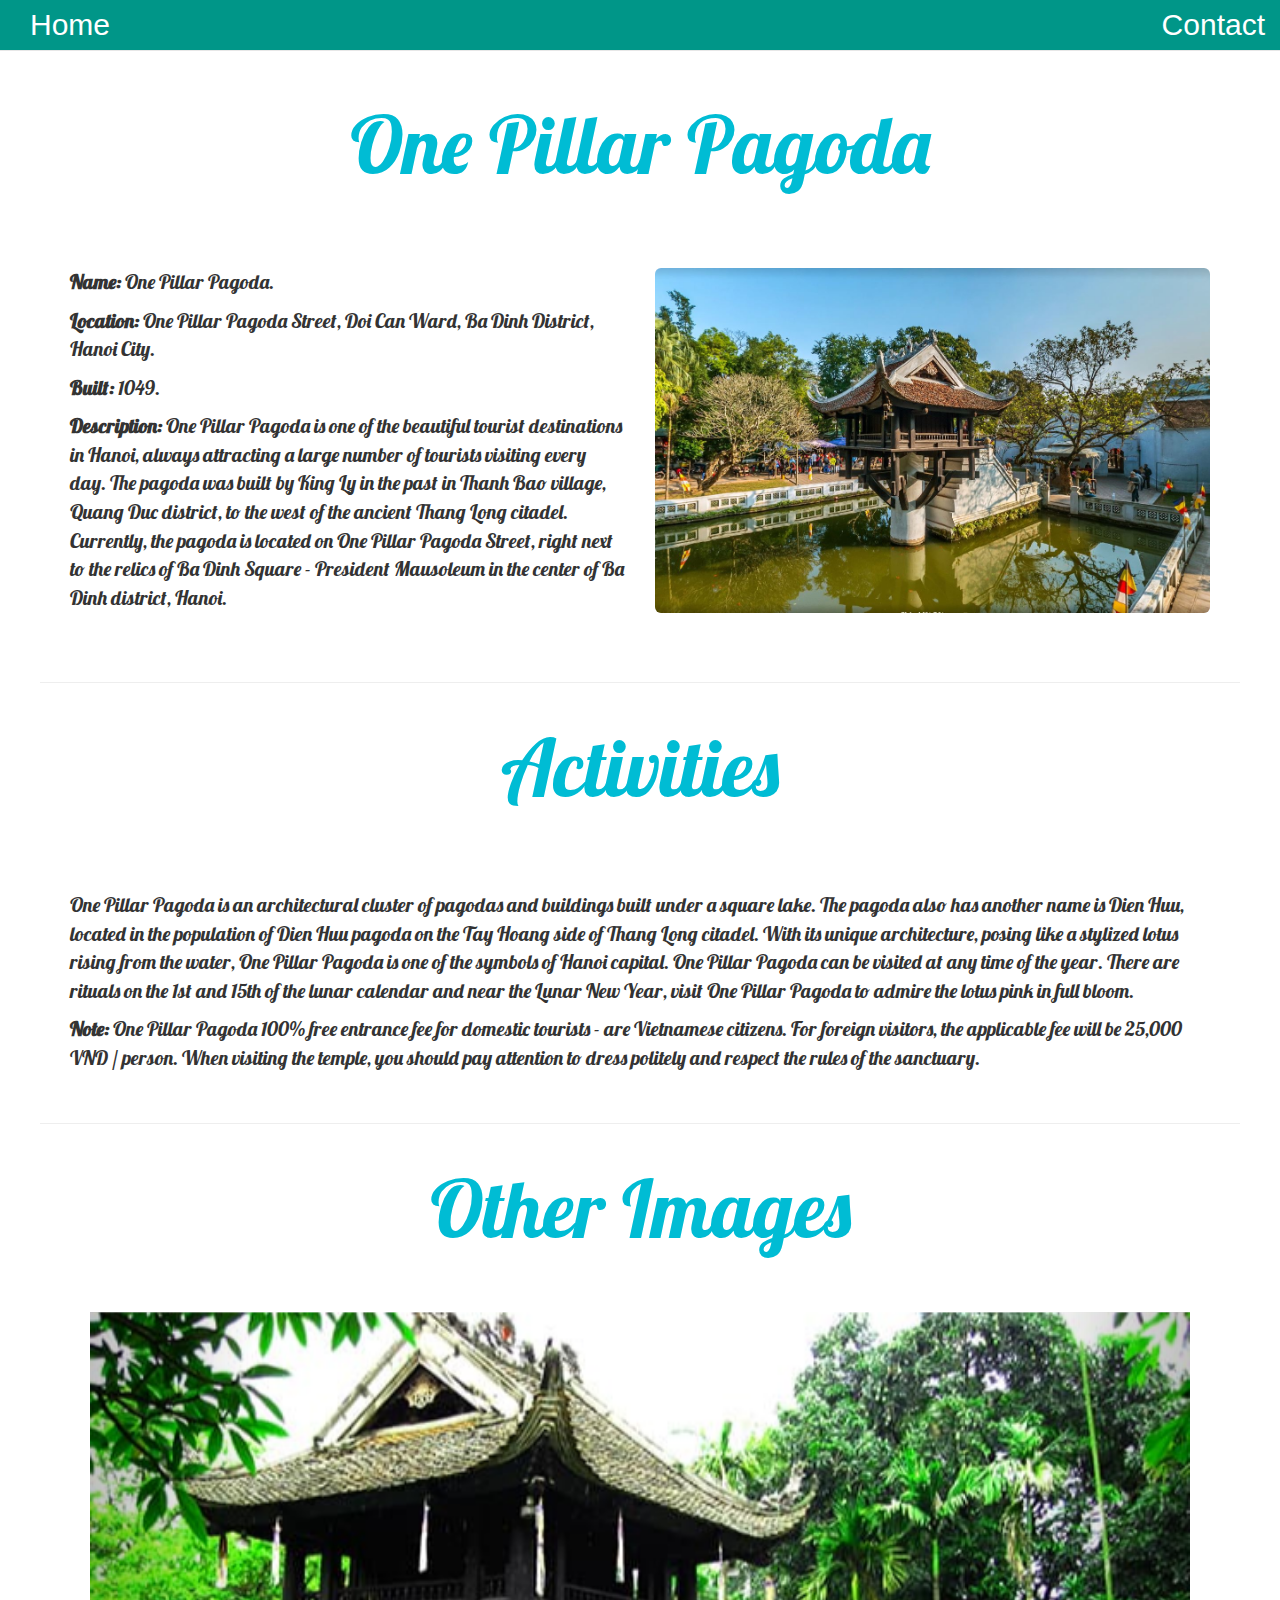
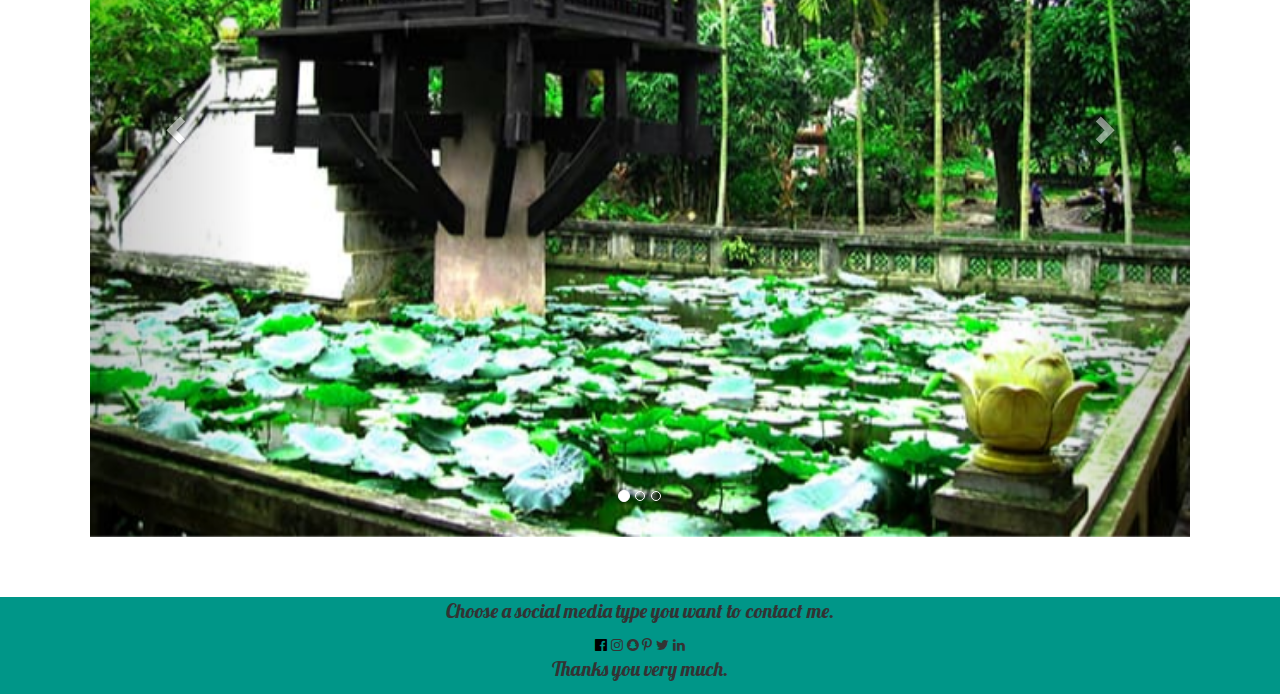
<file: motcot1.html>
<!DOCTYPE html>
<html lang="en">
<head>
    <title>Informations about history, activities and more images of One Pillar Pagoda</title>
    <meta name="keywords" CONTENT="Informations, Images and Activities of One Pillar Pagoda in Ha Noi">
    <meta name="description" CONTENT="This page has more detail informations about One Pillar Pagoda, the activities that tourist can enjoy when come to this place and more images about it">
    <meta charset="utf8">
    <meta name="viewport" content="width=device-width;initial-scale=1">
    <link rel="stylesheet" href="index.css">
    <link href="https://fonts.googleapis.com/css2?family=Lobster&display=swap" rel="stylesheet">
    <link rel="stylesheet" href="https://maxcdn.bootstrapcdn.com/bootstrap/3.4.1/css/bootstrap.min.css">
    <script src="https://ajax.googleapis.com/ajax/libs/jquery/3.5.1/jquery.min.js"></script>
    <script src="https://maxcdn.bootstrapcdn.com/bootstrap/3.4.1/js/bootstrap.min.js"></script>
    <link rel="stylesheet" href="https://cdnjs.cloudflare.com/ajax/libs/font-awesome/4.7.0/css/font-awesome.min.css">
    <link href="https://fonts.googleapis.com/css2?family=Lobster&display=swap" rel="stylesheet">
    <!-- Global site tag (gtag.js) - Google Analytics -->
    <script async src="https://www.googletagmanager.com/gtag/js?id=G-BCE4D4WX7X"></script>
    <script>
      window.dataLayer = window.dataLayer || [];
      function gtag(){dataLayer.push(arguments);}
      gtag('js', new Date());

      gtag('config', 'G-BCE4D4WX7X');
    </script>
</head>

<style>
</style>
<body>
    <nav class="navbar navbar-default navbar-fixed-top"  id="menu">
        <div class="container-fluid">
            <div class="navbar-header">
                <button type="button" class="navbar-toggle" data-toggle="collapse" data-target="#myNavbar">
                    <span class="icon-bar"></span>
                    <span class="icon-bar"></span>
                    <span class="icon-bar"></span>
                </button>
            </div>
            <div class="collapse navbar-collapse" id="myNavbar">
                <ul class="nav navbar-nav">
                    <li><a href="index.html" tilte="Back to Home page">Home</a></li>
                </ul>
                <ul class="nav navbar-nav navbar-right">
                    <li><a href="#contact" tilte="Go to contact">Contact</a></li>
                </ul>
            </div>
        </div>
    </nav>

    <div class="container margin">
        <div class="text-center">
            <h1>One Pillar Pagoda</h1>
        </div>
        <div class="row margin">
            <div class="col-sm-6">
                <p><strong>Name:</strong> One Pillar Pagoda.</p>
                <p><strong>Location:</strong> One Pillar Pagoda Street, Doi Can Ward, Ba Dinh District, Hanoi City.</p>
                <p><strong>Built:</strong> 1049.</p>
                <p><strong>Description:</strong> One Pillar Pagoda is one of the beautiful tourist destinations in Hanoi, always attracting a large number of tourists visiting every day. The pagoda was built by King Ly in the past in Thanh Bao village, Quang Duc district, to the west of the ancient Thang Long citadel. Currently, the pagoda is located on One Pillar Pagoda Street, right next to the relics of Ba Dinh Square - President Mausoleum in the center of Ba Dinh district, Hanoi.</p>
            </div>
            <div class="col-sm-6">
                <img src="motcot3.jpg" alt="Picture of One Pillar Pagoda" class="img-responsive img-rounded">
            </div>
        </div>
    </div>
    <hr class="container">
    <div class="container">
        <div>
            <h1 class="text-center">Activities</h1>
            <div class="margin">
                <p>One Pillar Pagoda is an architectural cluster of pagodas and buildings built under a square lake. The pagoda also has another name is Dien Huu, located in the population of Dien Huu pagoda on the Tay Hoang side of Thang Long citadel. With its unique architecture, posing like a stylized lotus rising from the water, One Pillar Pagoda is one of the symbols of Hanoi capital. One Pillar Pagoda can be visited at any time of the year. There are rituals on the 1st and 15th of the lunar calendar and near the Lunar New Year, visit One Pillar Pagoda to admire the lotus pink in full bloom.</p>
                <p><strong>Note:</strong> One Pillar Pagoda 100% free entrance fee for domestic tourists - are Vietnamese citizens. For foreign visitors, the applicable fee will be 25,000 VND / person. When visiting the temple, you should pay attention to dress politely and respect the rules of the sanctuary.</p>
            </div>
        </div>
    </div>
    <hr class="container">
    <div class="container">
        <div>
            <h1 class="text-center">Other Images</h1>
        </div>
        <div id="myCarousel" class="carousel slide margin" data-ride="carousel" style="max-width:1100px;">
            <ol class="carousel-indicators">
                <li data-target="#myCarousel" data-slide-to="0" class="active"></li>
                <li data-target="#myCarousel" data-slide-to="1"></li>
                <li data-target="#myCarousel" data-slide-to="2"></li>
            </ol>
    
            <div class="carousel-inner">
                <div class="item active">
                    <img src="motcot1.jpg" alt="One Pillar Pagoda in the lotus lagoon">
                </div>
    
                <div class="item">
                    <img src="motcot2.jpg" alt="The beauty of One Pillar Pagoda in sunshine">
                </div>
    
                <div class="item">
                    <img src="motcot5.jpg" alt="One Pillar Pagoda is covered by the green of nature">
                </div>
            </div>
    
            <a class="left carousel-control" href="#myCarousel" data-slide="prev">
                <span class="glyphicon glyphicon-chevron-left"></span>
                <span class="sr-only">Previous</span>
            </a>
            <a class="right carousel-control" href="#myCarousel" data-slide="next">
                <span class="glyphicon glyphicon-chevron-right"></span>
                <span class="sr-only">Next</span>
            </a>
        </div>
    </div>
    <footer class="container-fluid text-center" id="contact" style="background-color:#009688;">
        <p>Choose a social media type you want to contact me.</p>
        <a href="https://www.facebook.com/hoanglinh.le.12720100" target="_blank" style="color:black"><i class="fa fa-facebook-official"></i></a>
        <i class="fa fa-instagram w3-hover-opacity"></i>
        <i class="fa fa-snapchat w3-hover-opacity"></i>
        <i class="fa fa-pinterest-p w3-hover-opacity"></i>
        <i class="fa fa-twitter w3-hover-opacity"></i>
        <i class="fa fa-linkedin w3-hover-opacity"></i>
        <p>Thanks you very much.</p>
    </footer>
</body>
</file>
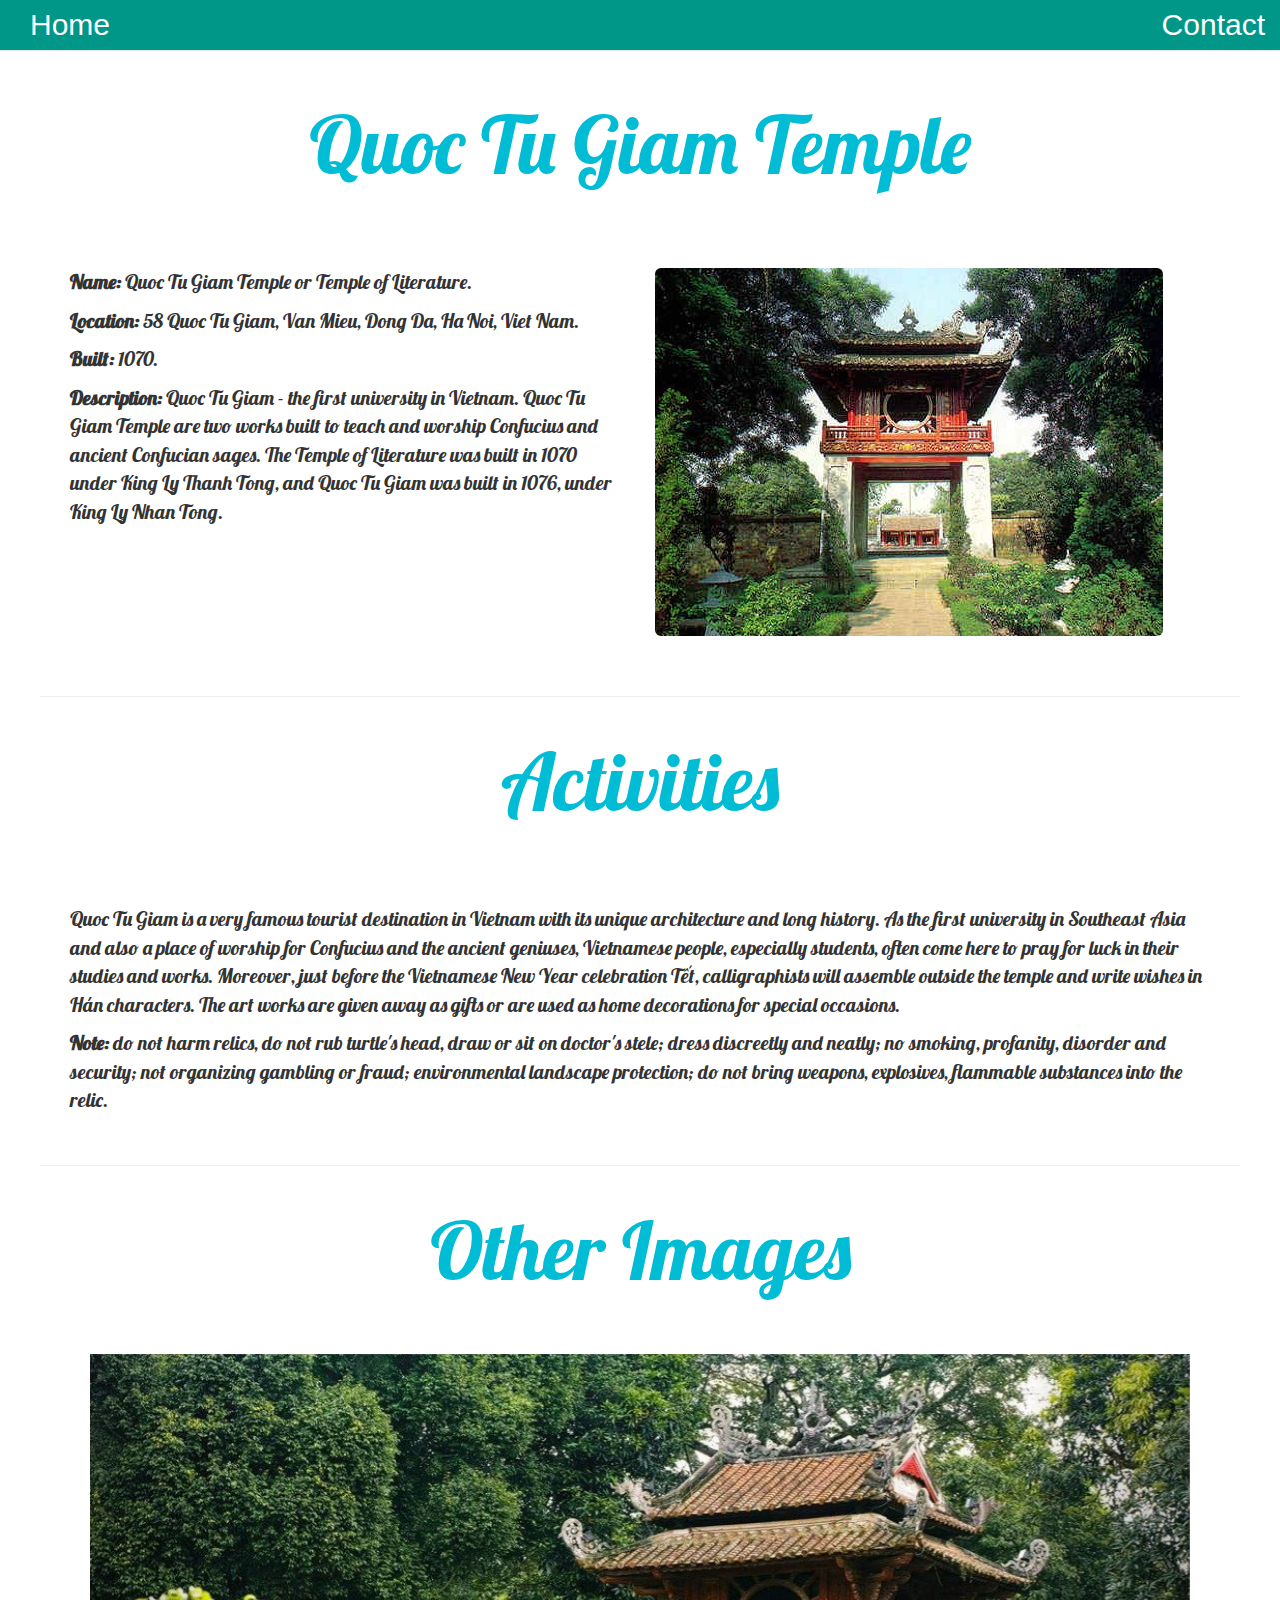
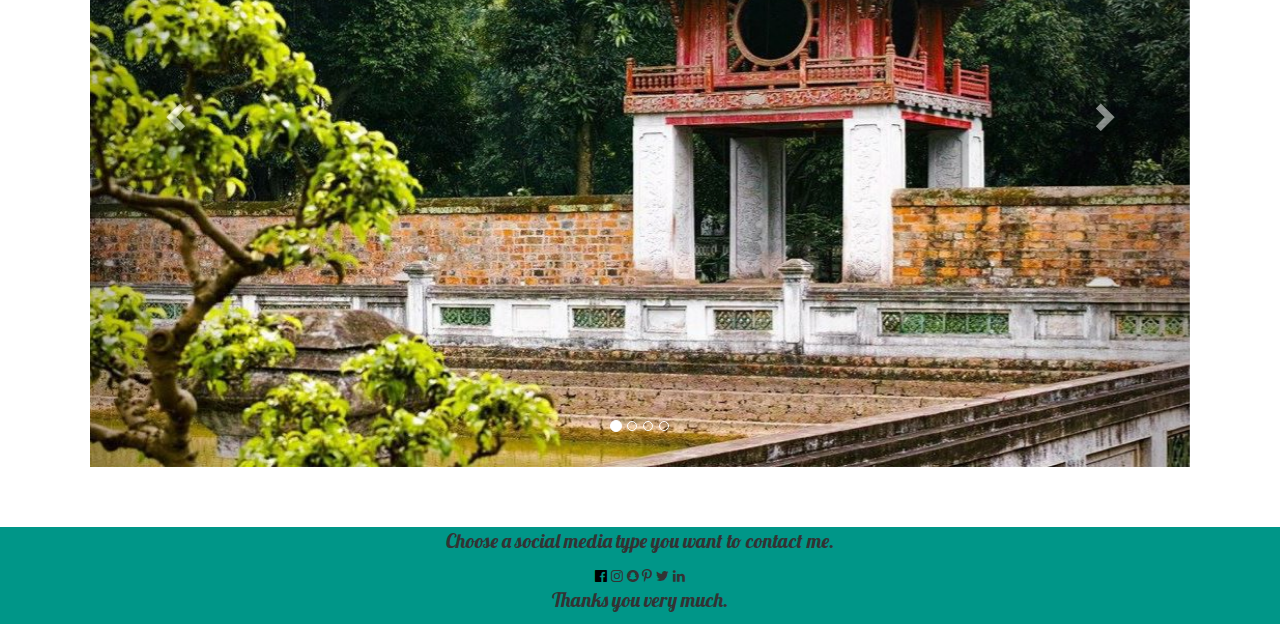
<file: quoctugiam1.html>
<!DOCTYPE html>
<html lang="en">
<head>
    <title>Informations about history, activities and more images of Quoc Tu Giam Temple</title>
    <meta name="keywords" CONTENT="Informations, Images and Activities of Quoc Tu Giam Temple in Ha Noi">
    <meta name="description" CONTENT="This page has more detail informations about Quoc Tu Giam Temple, the activities that tourist can enjoy when come to this place and more images about it">
    <meta charset="utf8">
    <meta name="viewport" content="width=device-width;initial-scale=1">
    <link rel="stylesheet" href="index.css">
    <link href="https://fonts.googleapis.com/css2?family=Lobster&display=swap" rel="stylesheet">
    <link rel="stylesheet" href="https://maxcdn.bootstrapcdn.com/bootstrap/3.4.1/css/bootstrap.min.css">
    <script src="https://ajax.googleapis.com/ajax/libs/jquery/3.5.1/jquery.min.js"></script>
    <script src="https://maxcdn.bootstrapcdn.com/bootstrap/3.4.1/js/bootstrap.min.js"></script>
    <link rel="stylesheet" href="https://cdnjs.cloudflare.com/ajax/libs/font-awesome/4.7.0/css/font-awesome.min.css">
    <link href="https://fonts.googleapis.com/css2?family=Lobster&display=swap" rel="stylesheet">
    <!-- Global site tag (gtag.js) - Google Analytics -->
    <script async src="https://www.googletagmanager.com/gtag/js?id=G-BCE4D4WX7X"></script>
    <script>
      window.dataLayer = window.dataLayer || [];
      function gtag(){dataLayer.push(arguments);}
      gtag('js', new Date());

      gtag('config', 'G-BCE4D4WX7X');
    </script>
</head>

<style>
</style>
<body>
    <nav class="navbar navbar-default navbar-fixed-top"  id="menu">
        <div class="container-fluid">
            <div class="navbar-header">
                <button type="button" class="navbar-toggle" data-toggle="collapse" data-target="#myNavbar">
                    <span class="icon-bar"></span>
                    <span class="icon-bar"></span>
                    <span class="icon-bar"></span>
                </button>
            </div>
            <div class="collapse navbar-collapse" id="myNavbar">
                <ul class="nav navbar-nav">
                    <li><a href="index.html" tilte="Back to Home page">Home</a></li>
                </ul>
                <ul class="nav navbar-nav navbar-right">
                    <li><a href="#contact" tilte="Go to contact">Contact</a></li>
                </ul>
            </div>
        </div>
    </nav>

    <div class="container margin">
        <div class="text-center">
            <h1>Quoc Tu Giam Temple</h1>
        </div>
        <div class="row margin">
            <div class="col-sm-6">
                <p><strong>Name:</strong> Quoc Tu Giam Temple or Temple of Literature.</p>
                <p><strong>Location:</strong> 58 Quoc Tu Giam, Van Mieu, Dong Da, Ha Noi, Viet Nam.</p>
                <p><strong>Built:</strong> 1070.</p>
                <p><strong>Description:</strong> Quoc Tu Giam - the first university in Vietnam. Quoc Tu Giam Temple are two works built to teach and worship Confucius and ancient Confucian sages. The Temple of Literature was built in 1070 under King Ly Thanh Tong, and Quoc Tu Giam was built in 1076, under King Ly Nhan Tong.</p>
            </div>
            <div class="col-sm-6">
                <img src="quoctugiam3.jpg" alt="Way to go in Quoc Tu Giam Temple" class="img-responsive img-rounded">
            </div>
        </div>
    </div>
    <hr class="container">
    <div class="container">
        <div>
            <h1 class="text-center">Activities</h1>
            <div class="margin">
                <p>Quoc Tu Giam is a very famous tourist destination in Vietnam with its unique architecture and long history.  As the first university in Southeast Asia and also a place of worship for Confucius and the ancient geniuses, Vietnamese people, especially students, often come here to pray for luck in their studies and works. Moreover, just before the Vietnamese New Year celebration Tết, calligraphists will assemble outside the temple and write wishes in Hán characters. The art works are given away as gifts or are used as home decorations for special occasions.</p>
                <p><strong>Note:</strong> do not harm relics, do not rub turtle's head, draw or sit on doctor's stele; dress discreetly and neatly; no smoking, profanity, disorder and security; not organizing gambling or fraud;  environmental landscape protection; do not bring weapons, explosives, flammable substances into the relic.</p>
            </div>
        </div>
    </div>
    <hr class="container">
    <div class="container">
        <div>
            <h1 class="text-center">Other Images</h1>
        </div>
        <div id="myCarousel" class="carousel slide margin" data-ride="carousel" style="max-width:1100px;">
            <ol class="carousel-indicators">
                <li data-target="#myCarousel" data-slide-to="0" class="active"></li>
                <li data-target="#myCarousel" data-slide-to="1"></li>
                <li data-target="#myCarousel" data-slide-to="2"></li>
                <li data-target="#myCarousel" data-slide-to="3"></li>
            </ol>
    
            <div class="carousel-inner">
                <div class="item active">
                    <img src="quoctugiam4.jpg" alt="Inside Quoc Tu Giam Temple">
                </div>
    
                <div class="item">
                    <img src="quoctugiam2.jpg" alt="Way to go inside Quoc Tu Giam Temple">
                </div>
    
                <div class="item">
                    <img src="quoctugiam1.jpg" alt=Turtle statue in Quoc Tu Giam Temple">
                </div>
    
                <div class="item">
                    <img src="quoctugiam5.jpg" alt="Inside Quoc Tu Giam Temple">
                </div>
            </div>
    
            <a class="left carousel-control" href="#myCarousel" data-slide="prev">
                <span class="glyphicon glyphicon-chevron-left"></span>
                <span class="sr-only">Previous</span>
            </a>
            <a class="right carousel-control" href="#myCarousel" data-slide="next">
                <span class="glyphicon glyphicon-chevron-right"></span>
                <span class="sr-only">Next</span>
            </a>
        </div>
    </div>
    <footer class="container-fluid text-center" id="contact" style="background-color:#009688;">
        <p>Choose a social media type you want to contact me.</p>
        <a href="https://www.facebook.com/hoanglinh.le.12720100" target="_blank" style="color:black"><i class="fa fa-facebook-official"></i></a>
        <i class="fa fa-instagram w3-hover-opacity"></i>
        <i class="fa fa-snapchat w3-hover-opacity"></i>
        <i class="fa fa-pinterest-p w3-hover-opacity"></i>
        <i class="fa fa-twitter w3-hover-opacity"></i>
        <i class="fa fa-linkedin w3-hover-opacity"></i>
        <p>Thanks you very much.</p>
    </footer>
</body>
</file>
<file: index.css>
body h1, h2, p {
    font-family: Lobster, sans-serif !important;
}

.carousel-inner img {
    width: 100%;
    margin: auto;
}

#myCarousel {
    margin: 60px auto 60px auto;
}

.margin {
    margin-top: 80px;
    margin-bottom: 30px;
}

h1 {
    color: #00bcd4 !important;
    font-size: 80px !important;
}

#menu {
    background-color: #009688;
}

#menu a {
    color: white;
    font-size: 30px;
}

h2 {
    font-size: 40px !important;
}

p {
    font-size: 20px !important;
}
</file>
